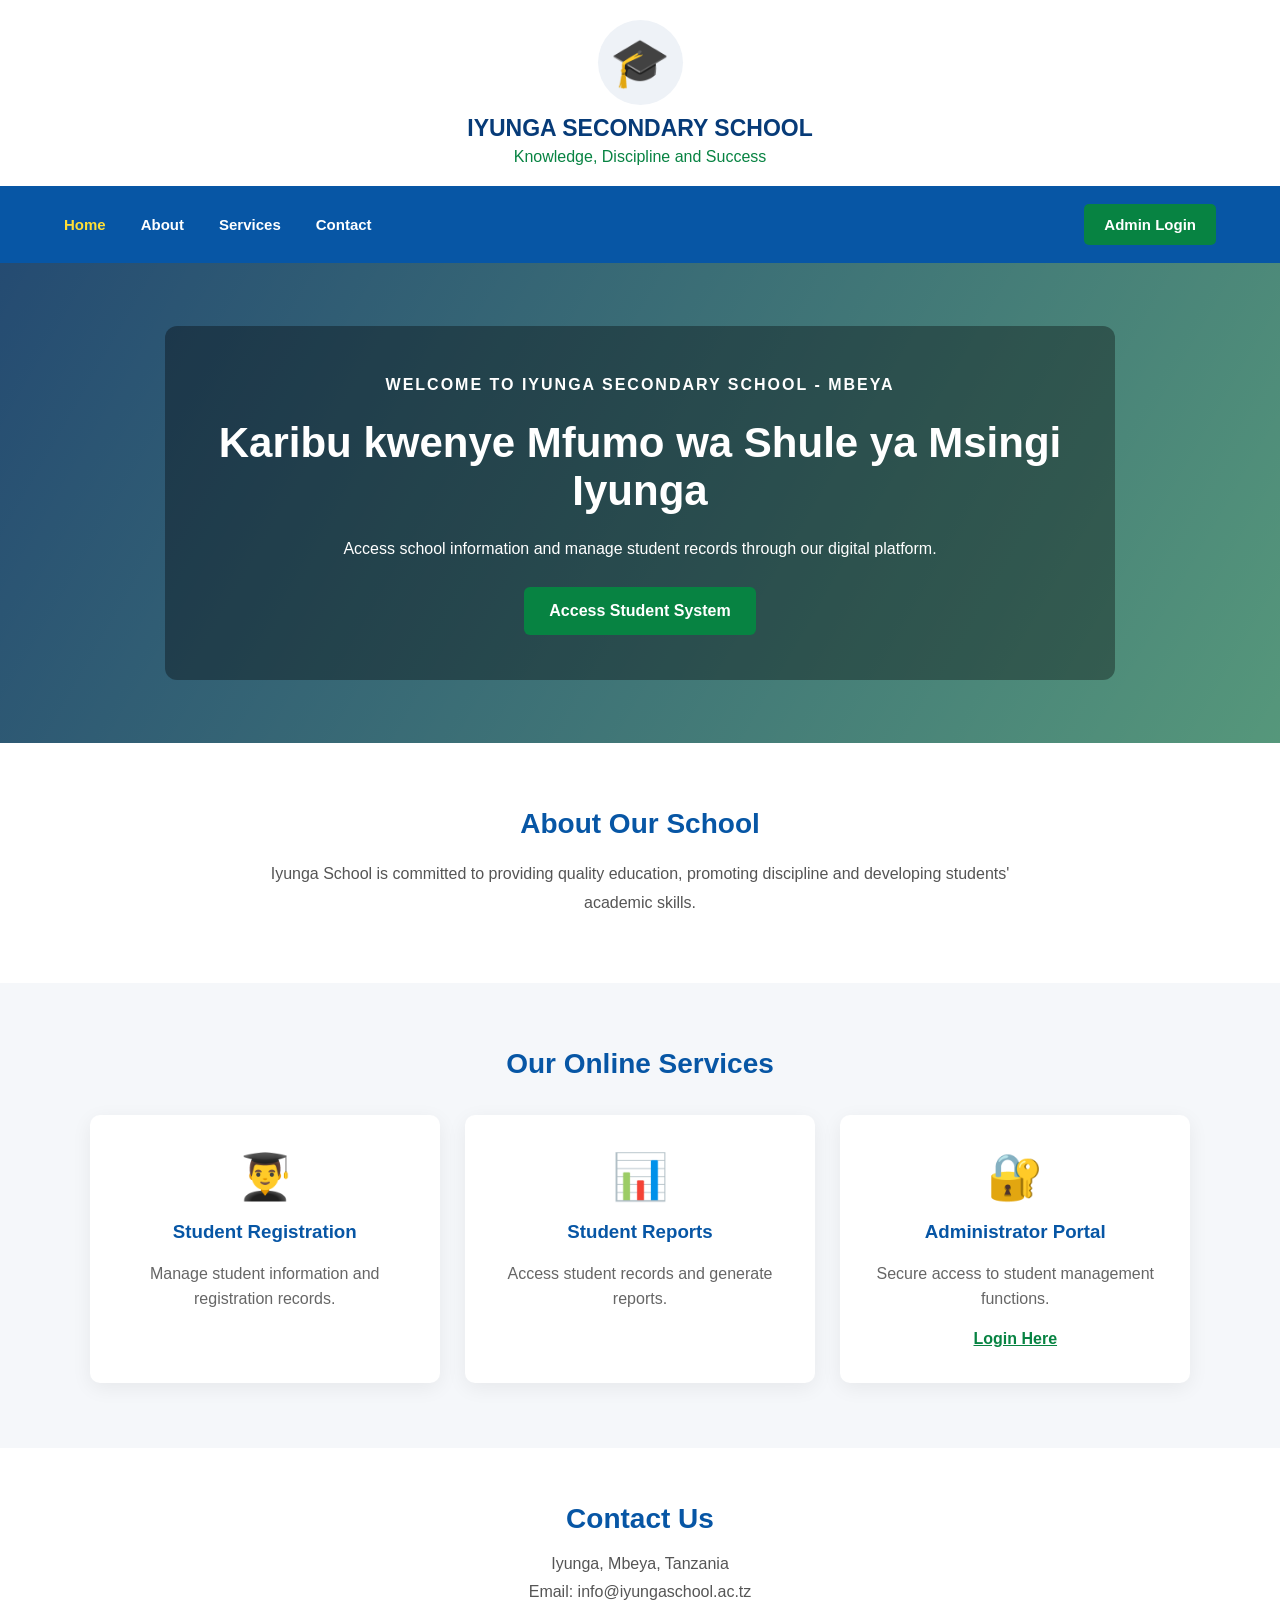
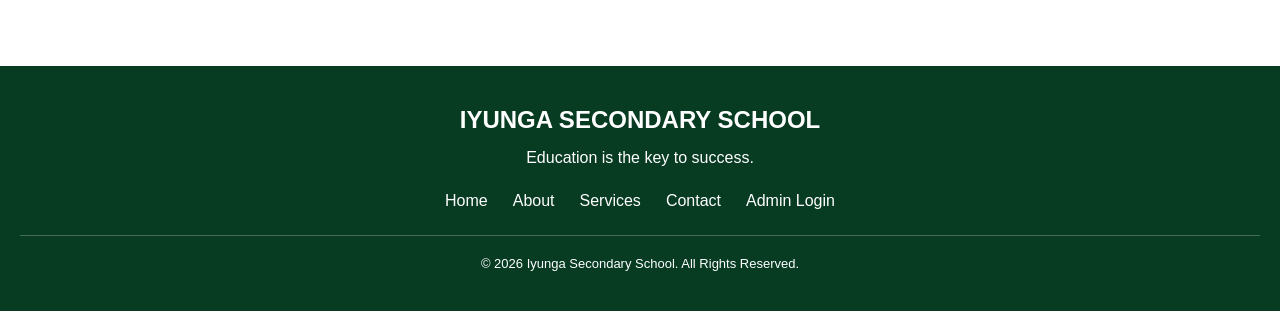
<file: index.html>
<!DOCTYPE html>
<html lang="en">

<head>
    <meta charset="UTF-8">
    <meta name="viewport" content="width=device-width, initial-scale=1.0">

    <title>Iyunga Secondary School</title>

    <link rel="stylesheet" href="style.css">
</head>

<body class="home-page">

    <!-- SCHOOL EMBLEM -->

    <header class="school-header">

        <div class="emblem-area">
            <div class="school-emblem">🎓</div>

            <h2>IYUNGA SECONDARY SCHOOL</h2>

            <p>Knowledge, Discipline and Success</p>
        </div>

    </header>


    <!-- NAVIGATION BAR -->

    <nav class="home-navigation">

        <a href="index.html" class="home-active">Home</a>

        <a href="#about">About</a>

        <a href="#services">Services</a>

        <a href="#contact">Contact</a>

        <a href="login.html" class="login-link">Admin Login</a>

    </nav>


    <!-- HERO SECTION -->

    <section class="home-hero">

        <div class="hero-overlay">

            <p class="hero-small">
                WELCOME TO IYUNGA SECONDARY SCHOOL - MBEYA
            </p>

            <h1>
                Karibu kwenye Mfumo wa
                Shule ya Msingi Iyunga
            </h1>

            <p>
                Access school information and manage
                student records through our digital platform.
            </p>

            <a href="login.html" class="hero-button">
                Access Student System
            </a>

        </div>

    </section>


    <!-- ABOUT SECTION -->

    <section class="home-about" id="about">

        <h2>About Our School</h2>

        <p>
            Iyunga School is committed to providing quality
            education, promoting discipline and developing
            students' academic skills.
        </p>

    </section>


    <!-- SERVICES SECTION -->

    <section class="home-services" id="services">

        <h2>Our Online Services</h2>

        <div class="service-grid">

            <div class="service-card">

                <span>👨‍🎓</span>

                <h3>Student Registration</h3>

                <p>
                    Manage student information and registration records.
                </p>

            </div>


            <div class="service-card">

                <span>📊</span>

                <h3>Student Reports</h3>

                <p>
                    Access student records and generate reports.
                </p>

            </div>


            <div class="service-card">

                <span>🔐</span>

                <h3>Administrator Portal</h3>

                <p>
                    Secure access to student management functions.
                </p>

                <a href="login.html">Login Here</a>

            </div>

        </div>

    </section>


    <!-- CONTACT SECTION -->

    <section class="home-contact" id="contact">

        <h2>Contact Us</h2>

        <p>Iyunga, Mbeya, Tanzania</p>

        <p>Email: info@iyungaschool.ac.tz</p>

    </section>


    <!-- FOOTER -->

    <footer class="home-footer">

        <h2>IYUNGA SECONDARY SCHOOL</h2>

        <p>
            Education is the key to success.
        </p>

        <div class="footer-links">

            <a href="index.html">Home</a>

            <a href="#about">About</a>

            <a href="#services">Services</a>

            <a href="#contact">Contact</a>

            <a href="login.html">Admin Login</a>

        </div>

        <p class="copyright">
            © 2026 Iyunga Secondary School. All Rights Reserved.
        </p>

    </footer>

</body>

</html>
</file>
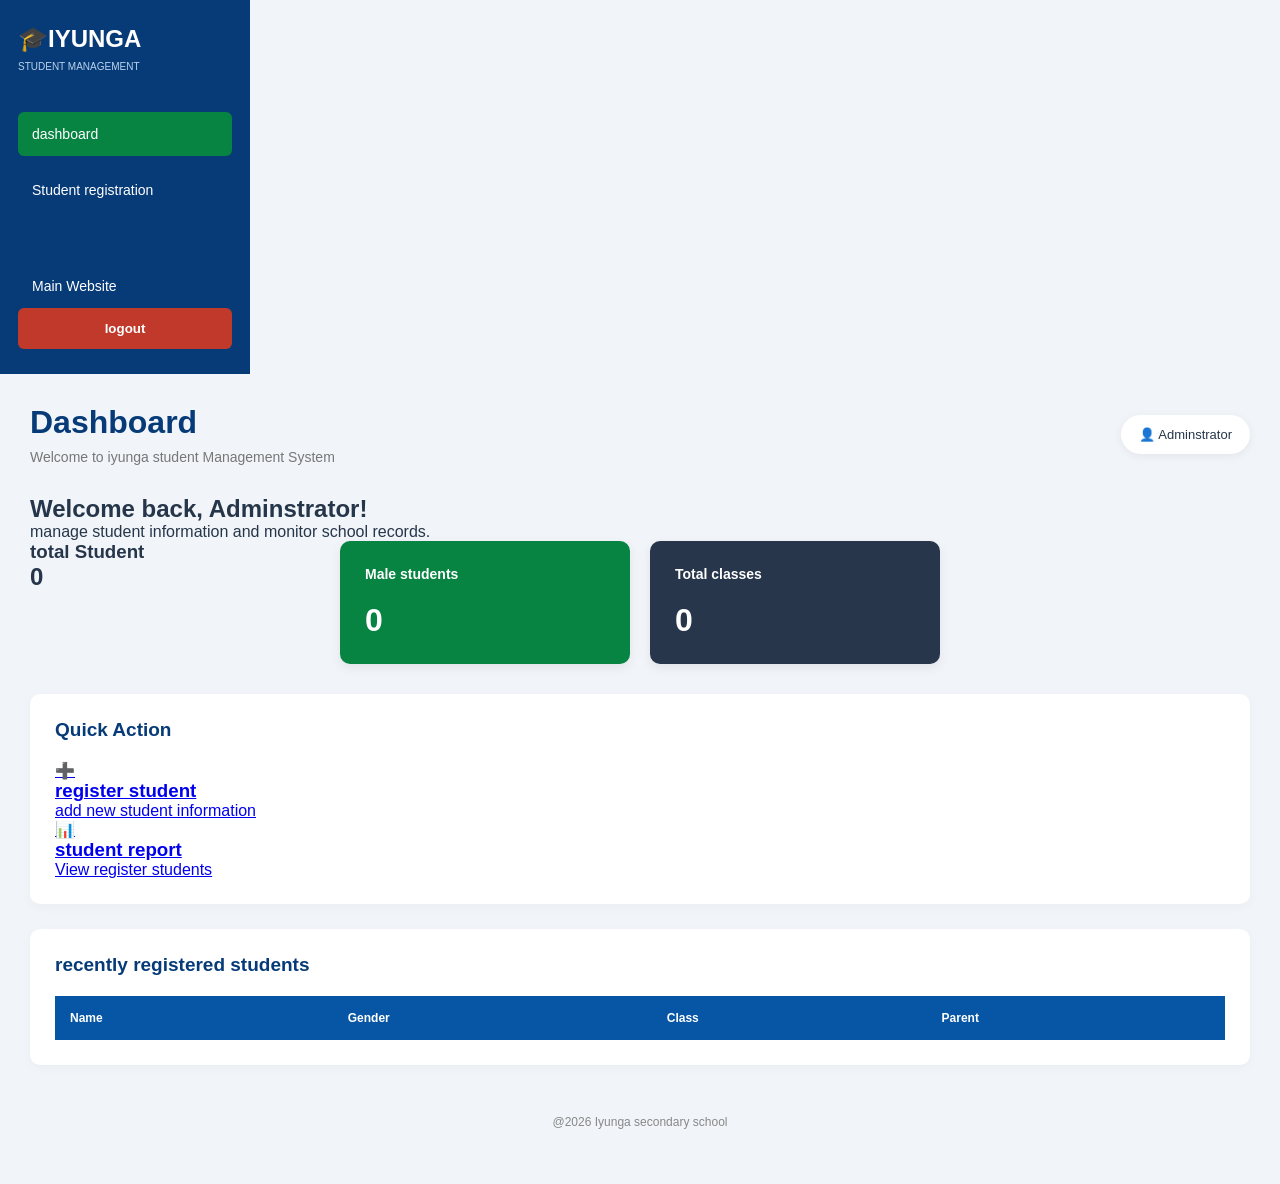
<file: dashboard.html>
<!DOCTYPE html>
<html lang="en">
    <head>
        <meta charset="UTF-8">
        <meta name="viewport"
        content="width=device-width,
        initial-scale=1.0">
        <title>Iyunga - Dashboard></title>
        <link rel="stylesheet"
        href="style.css">
    </head>
    <body data-page="dashboard">
        <div class="dashboard-containe">
            <aside class="sidebar">
                <h2>🎓IYUNGA</h2>
                <p>STUDENT MANAGEMENT</p>
                <nav>
                    <a class="active"
                    href="dashboard.html">
                dashboard
            </a>
            <a 
            href="data-entry.html">
        Student registration </a>
        <a 
        href="reports.html"
        student Reports></a>
        <a
        href="index.html">
    Main Website</a>
                </nav>

                <button
                class="logout-btn"
                onclick="logout()">
            logout
        </button>
            </aside>
            <main class="main-content">
                <header
                class="dashboard-header">
            <div>
                <h1>Dashboard</h1>
                <p>Welcome to iyunga student Management System</p>
            </div>
            <div class="admin-profile">
                <span>👤</span>
                Adminstrator
            </div>
            </header>

            <section
            class="Welcome-section">
        <h2>Welcome back,
            Adminstrator!
        </h2>
    <p>manage student information and monitor school records.</p>

    </section>
    <section 
    class="statistics">
    <div class="stat-cardblue">
        <h3>total Student</h3>
        <h1
        id="totalstudents">0</h1>
        </div>
        <div
        class="stat-card green"><h3>Male students</h3>
        <h1
        id="malestudents">0</h1>
    </div>
    <div class="stat-card dark">
        <h3>Total classes</h3>
        <h1 id="totalclasses">0</h1>
    </div>
</section>

<section 
class="dashboard-section">
<h2>Quick Action</h2>
<div 
class="quick-action">
<a
href="data-entry.html">
<span>➕</span>
<h3>register student</h3>
<p>add new student information</p>
</a>

<a
href="reports.html">
<span>📊</span>
<h3>student report</h3>
<p>View register students</p>
</a>
</div>
</section>

<section
class="dashboard-section">
<h2>recently registered students</h2>
<div
class="table-container">
<table>
    <thead>
        <tr>
            <th>Name</th>
            <th>Gender</th>
            <th>Class</th>
            <th>Parent</th>
        </tr>
    </thead>
    <tbody
    id="recentstudent"></tbody>
</table>
</div>
</section>
<footer
class="main-footer">
@2026 Iyunga secondary school</footer>            
</main>
        </div>
        <script scr="app.js"></script>
    </body>
</html>
</file>
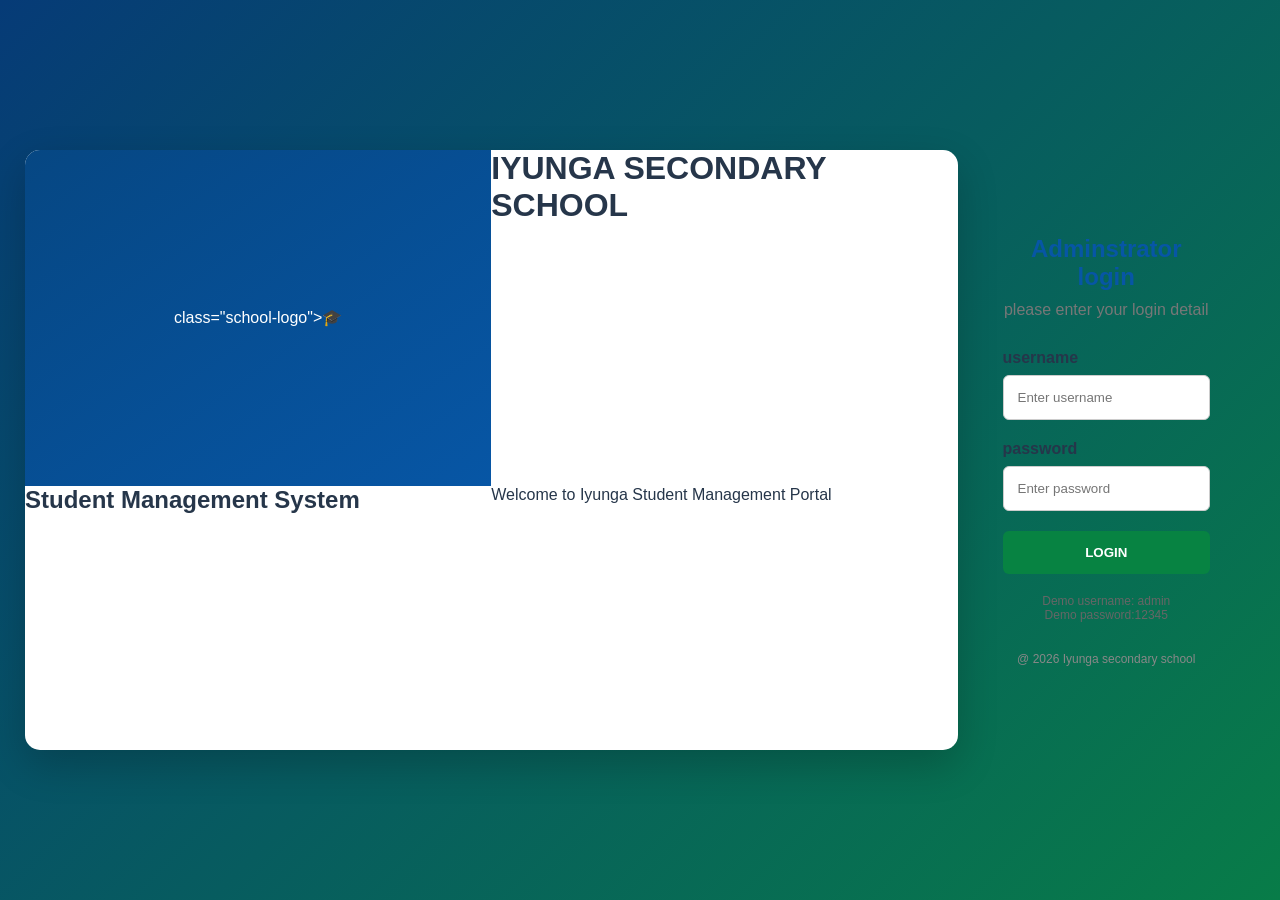
<file: data-entry.html>
<!DOCTYPE html>
<html lang="en">
<head>
    <meta charset="UTF-8">
    <meta name="viewport" content="width=device-width, initial-scale=1.0">

    <title>Student Registration - Iyunga</title>

    <link rel="stylesheet" href="style.css">
</head>

<body data-page="entry">

    <div class="dashboard-container">

        <aside class="sidebar">

            <h2>🎓 IYUNGA</h2>

            <p>STUDENT MANAGEMENT</p>

            <nav>
                <a href="dashboard.html">Dashboard</a>

                <a class="active" href="data-entry.html">
                    Student Registration
                </a>

                <a href="reports.html">Student Reports</a>

                <a href="index.html">Main Website</a>
            </nav>

            <button class="logout-btn" onclick="logout()">
                Logout
            </button>

        </aside>


        <main class="main-content">

            <header class="dashboard-header">

                <div>
                    <h1>Student Registration</h1>
                    <p>Enter new student information</p>
                </div>

            </header>


            <section class="registration-container">

                <h2>Student Information Form</h2>

                <p>Fill in the required student details below.</p>

                <form id="studentForm">

                    <div class="form-grid">

                        <div class="input-group">

                            <label>Student Full Name</label>

                            <input
                                type="text"
                                id="studentName"
                                placeholder="Enter full name"
                                required
                            >

                        </div>


                        <div class="input-group">

                            <label>Date of Birth</label>

                            <input
                                type="date"
                                id="dob"
                                required
                            >

                        </div>


                        <div class="input-group">

                            <label>Gender</label>

                            <select id="gender" required>

                                <option value="">Select gender</option>

                                <option value="Male">Male</option>

                                <option value="Female">Female</option>

                            </select>

                        </div>


                        <div class="input-group">

                            <label>Class / Form</label>

                            <select id="studentClass" required>

                                <option value="">Select class</option>

                                <option>Form One</option>

                                <option>Form Two</option>

                                <option>Form Three</option>

                                <option>Form Four</option>

                                <option>Form Five</option>

                                <option>Form Six</option>

                            </select>

                        </div>


                        <div class="input-group">

                            <label>Parent / Guardian Name</label>

                            <input
                                type="text"
                                id="parentName"
                                placeholder="Enter parent name"
                                required
                            >

                        </div>


                        <div class="input-group">

                            <label>Parent Phone Number</label>

                            <input
                                type="tel"
                                id="parentPhone"
                                placeholder="Enter phone number"
                                required
                            >

                        </div>


                        <div class="input-group full">

                            <label>Student Address</label>

                            <input
                                type="text"
                                id="address"
                                placeholder="Enter student address"
                                required
                            >

                        </div>

                    </div>


                    <div class="form-buttons">

                        <button type="submit" class="save-btn">
                            Save Student
                        </button>

                        <button type="reset" class="clear-btn">
                            Clear Form
                        </button>

                    </div>

                    <p id="formMessage"></p>

                </form>

            </section>

        </main>

    </div>

    <script src="app.js"></script>

</body>
</html>
</file>
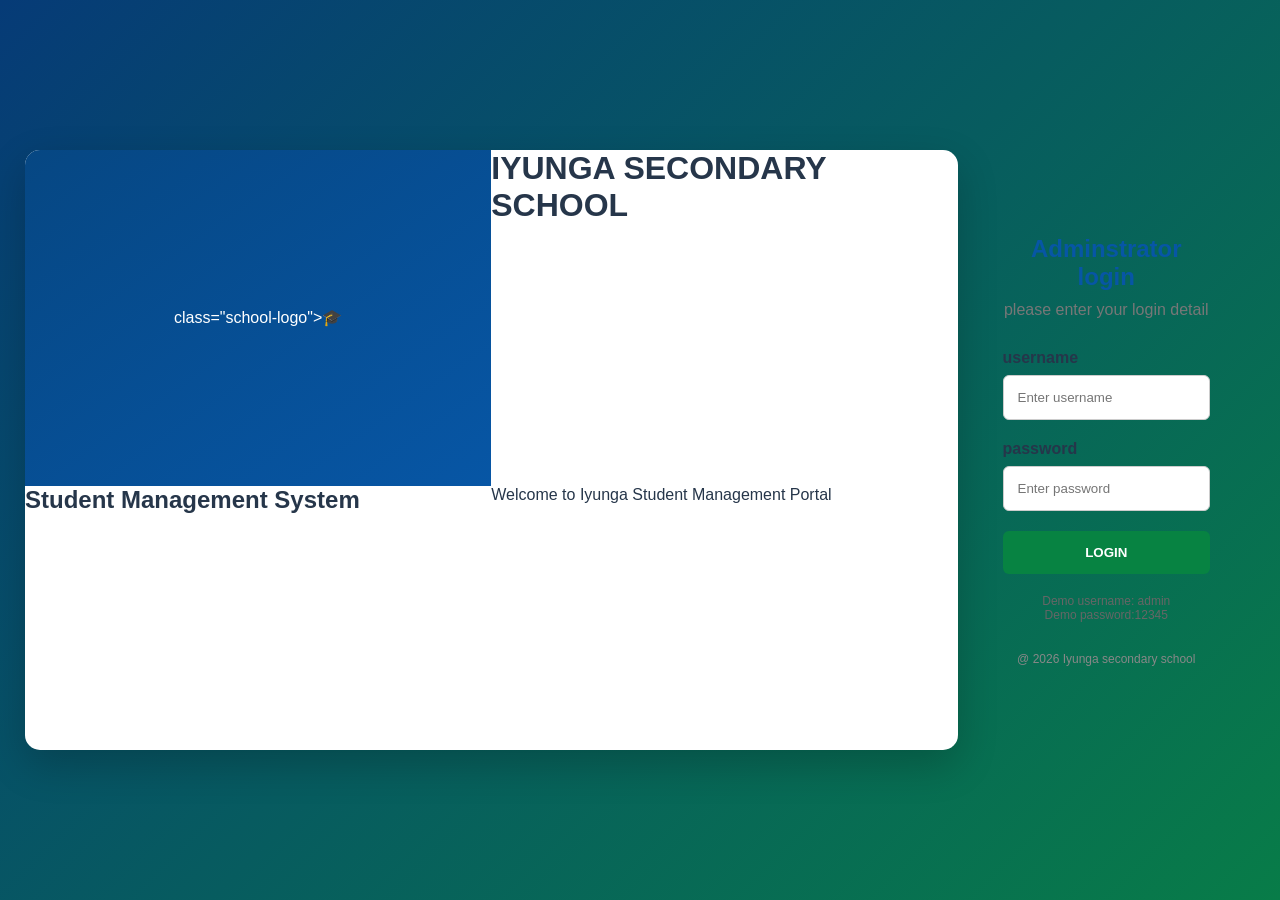
<file: login.html>
<!DOCTYPE html>
<html lang="en">
    <head>
        <meta charset="UTF-8">
        <meta name="viewport"
        content="width=device-width,
        initial-scale=1.0">
        <title>Iyunga School - login</title>
        <link rel="stylesheet"
        href="style.css">
    </head>
    <body class="login-page">
        <div class="login-container">
            <div class="login-brand">
                class="school-logo">🎓</div>
                <h1>IYUNGA SECONDARY SCHOOL</h1>
                <h2>Student Management System</h2>
                <p>Welcome to Iyunga Student Management Portal</p>
            </div>
            <div class="login-form-container">
                <h2>Adminstrator login</h2>
                <p>please enter your login detail</p>
                <form id="loginForm">
                    <label>username</label>
                    <input type="text"
                    id="username"
                    placeholder="Enter username"required>
                    <label>password</label>
                    <input
                    type="password"
                    id="password"
                    placeholder="Enter password"
                    required>
                    <button type="submit">
                        LOGIN
                    </button>

                    <p
                    id="loginMessage"></p>
                </form>
                <div class="demo-login">
                    Demo username:
                    admin<br>
                    Demo password:12345
                </div>
                <footer>@ 2026 Iyunga secondary school</footer>
            </div>
        </div>
        <script src="app.js"></script>
    </body>
</html>
</file>
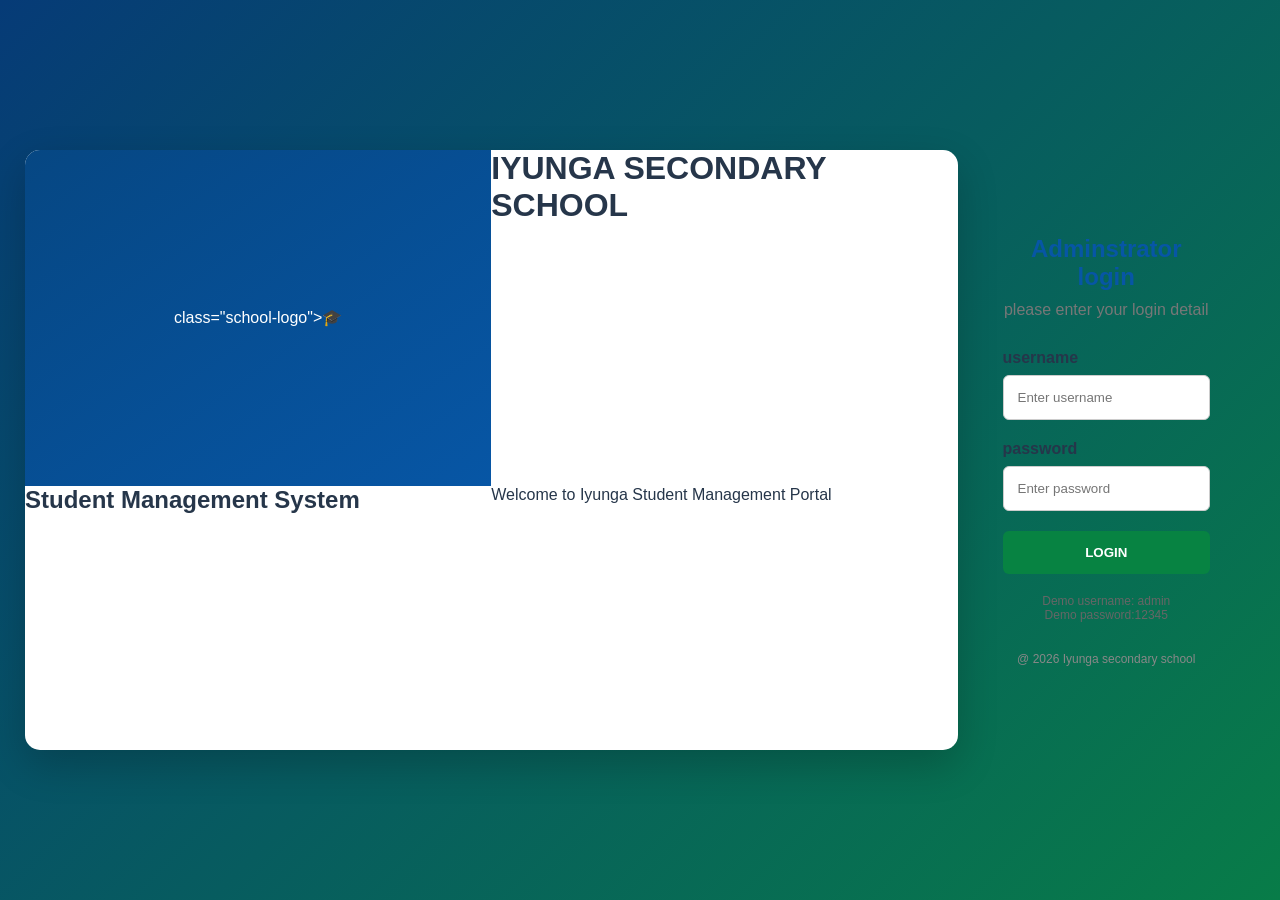
<file: reports.html>
<!DOCTYPE html>
<html lang="en">
<head>
    <meta charset="UTF-8">
    <meta name="viewport" content="width=device-width, initial-scale=1.0">

    <title>Student Reports - Iyunga</title>

    <link rel="stylesheet" href="style.css">
</head>

<body data-page="reports">

    <div class="dashboard-container">

        <aside class="sidebar">

            <h2>🎓 IYUNGA</h2>

            <p>STUDENT MANAGEMENT</p>

            <nav>
                <a href="dashboard.html">Dashboard</a>

                <a href="data-entry.html">
                    Student Registration
                </a>

                <a class="active" href="reports.html">
                    Student Reports
                </a>

                <a href="index.html">Main Website</a>
            </nav>

            <button class="logout-btn" onclick="logout()">
                Logout
            </button>

        </aside>


        <main class="main-content">

            <header class="dashboard-header">

                <div>
                    <h1>Student Reports</h1>
                    <p>View and manage student records</p>
                </div>

            </header>


            <section class="report-container">

                <div class="report-heading">

                    <div>
                        <h2>Registered Students</h2>
                        <p>Student information records</p>
                    </div>

                    <button id="downloadCsv" class="save-btn">
                        Download Report
                    </button>

                </div>


                <div class="report-search">

                    <input
                        type="search"
                        id="searchStudent"
                        placeholder="Search student by name..."
                    >

                    <select id="classFilter">

                        <option value="">All Classes</option>

                        <option>Form One</option>

                        <option>Form Two</option>

                        <option>Form Three</option>

                        <option>Form Four</option>

                        <option>Form Five</option>

                        <option>Form Six</option>

                    </select>

                </div>


                <div class="table-container">

                    <table>

                        <thead>

                            <tr>
                                <th>Student ID</th>
                                <th>Student Name</th>
                                <th>Gender</th>
                                <th>Class</th>
                                <th>Parent Name</th>
                                <th>Phone</th>
                                <th>Action</th>
                            </tr>

                        </thead>

                        <tbody id="studentTable">

                        </tbody>

                    </table>

                </div>

                <p id="reportCount"></p>

            </section>

        </main>

    </div>

    <script src="app.js"></script>

</body>
</html>
</file>
<file: style.css>
/* ==================================
   IYUNGA STUDENT MANAGEMENT SYSTEM
   MAIN CSS DESIGN
================================== */

* {
    margin: 0;
    padding: 0;
    box-sizing: border-box;
}

body {
    font-family: Arial, Helvetica, sans-serif;
    background: #f1f4f8;
    color: #26364a;
}

/* ==================================
   LOGIN SCREEN
================================== */

.login-page {
    min-height: 100vh;
    display: flex;
    justify-content: center;
    align-items: center;
    padding: 25px;

    background: linear-gradient(
        135deg,
        #063b77,
        #087c48
    );
}

.login-container {
    width: 100%;
    max-width: 1100px;
    min-height: 600px;

    display: grid;
    grid-template-columns: 1fr 1fr;

    background: white;
    border-radius: 15px;
    overflow: hidden;

    box-shadow: 0 15px 40px rgba(0,0,0,0.2);
}

.login-brand {
    background: linear-gradient(
        145deg,
        #064783,
        #0756a5
    );

    color: white;
    display: flex;
    flex-direction: column;
    justify-content: center;
    align-items: center;

    padding: 40px;
    text-align: center;
}

.school-logo {
    font-size: 85px;
    margin-bottom: 25px;
}

.login-brand h1 {
    font-size: 32px;
    margin-bottom: 15px;
}

.login-brand h2 {
    color: #f5d443;
    margin-bottom: 20px;
}

.login-brand p {
    font-size: 15px;
}

.login-form-container {
    padding: 60px 45px;
    display: flex;
    flex-direction: column;
    justify-content: center;
}

.login-form-container h2 {
    color: #0756a5;
    margin-bottom: 10px;
    text-align: center;
}

.login-form-container > p {
    text-align: center;
    color: #777;
    margin-bottom: 30px;
}

.login-form-container label {
    display: block;
    font-weight: bold;
    margin-bottom: 8px;
}

.login-form-container input {
    width: 100%;
    padding: 14px;
    margin-bottom: 20px;
    border: 1px solid #ccc;
    border-radius: 6px;
    outline: none;
}

.login-form-container input:focus {
    border-color: #0756a5;
}

.login-form-container button {
    width: 100%;
    padding: 14px;
    border: none;
    background: #078342;
    color: white;
    font-weight: bold;
    border-radius: 6px;
    cursor: pointer;
}

.login-form-container button:hover {
    background: #056b36;
}

.demo-login {
    margin-top: 20px;
    text-align: center;
    font-size: 12px;
    color: #666;
}

.login-form-container footer {
    text-align: center;
    margin-top: 30px;
    color: #888;
    font-size: 12px;
}

/* ==================================
   DASHBOARD LAYOUT
================================== */

.dashboard-container {
    display: flex;
    min-height: 100vh;
}

.sidebar {
    width: 250px;
    background: #073b78;
    color: white;
    padding: 25px 18px;

    display: flex;
    flex-direction: column;
    flex-shrink: 0;
}

.sidebar h2 {
    margin-bottom: 8px;
    font-size: 24px;
}

.sidebar p {
    font-size: 10px;
    color: #b9d3ec;
    margin-bottom: 40px;
}

.sidebar nav {
    display: flex;
    flex-direction: column;
    gap: 12px;
}

.sidebar nav a {
    text-decoration: none;
    color: white;
    padding: 14px;
    border-radius: 6px;
    font-size: 14px;
    transition: 0.3s;
}

.sidebar nav a:hover,
.sidebar nav a.active {
    background: #078342;
}

.logout-btn {
    margin-top: auto;
    padding: 13px;
    background: #c0392b;
    border: none;
    border-radius: 6px;
    color: white;
    font-weight: bold;
    cursor: pointer;
}

.logout-btn:hover {
    background: #962d22;
}

/* ==================================
   MAIN CONTENT
================================== */

.main-content {
    flex: 1;
    min-width: 0;
    padding: 30px;
}

.dashboard-header {
    display: flex;
    justify-content: space-between;
    align-items: center;
    gap: 15px;
    margin-bottom: 30px;
}

.dashboard-header h1 {
    color: #073b78;
    margin-bottom: 8px;
}

.dashboard-header p {
    color: #777;
    font-size: 14px;
}

.admin-profile {
    background: white;
    padding: 12px 18px;
    border-radius: 30px;
    box-shadow: 0 2px 10px #00000010;
    font-size: 13px;
}

/* ==================================
   WELCOME SECTION
================================== */

.welcome-section {
    background: linear-gradient(
        100deg,
        #0756a5,
        #078342
    );

    padding: 35px;
    border-radius: 10px;
    color: white;
    margin-bottom: 25px;
}

.welcome-section h2 {
    margin-bottom: 12px;
}

.welcome-section p {
    font-size: 14px;
}

/* ==================================
   STATISTICS CARDS
================================== */

.statistics {
    display: grid;
    grid-template-columns: repeat(4, 1fr);
    gap: 20px;
    margin-bottom: 30px;
}

.stat-card {
    padding: 25px;
    border-radius: 10px;
    color: white;
    box-shadow: 0 4px 12px #00000012;
}

.stat-card h3 {
    font-size: 14px;
    margin-bottom: 20px;
}

.stat-card h1 {
    font-size: 32px;
}

.stat-card.blue {
    background: #0756a5;
}

.stat-card.green {
    background: #078342;
}

.stat-card.yellow {
    background: #d7a900;
}

.stat-card.dark {
    background: #27364a;
}

/* ==================================
   DASHBOARD SECTIONS
================================== */

.dashboard-section {
    background: white;
    padding: 25px;
    border-radius: 10px;
    margin-bottom: 25px;
    box-shadow: 0 3px 12px #00000008;
}

.dashboard-section h2 {
    color: #073b78;
    margin-bottom: 20px;
    font-size: 19px;
}

.quick-actions {
    display: grid;
    grid-template-columns: repeat(2, 1fr);
    gap: 20px;
}

.quick-actions a {
    padding: 25px;
    border: 1px solid #ddd;
    border-radius: 8px;
    text-decoration: none;
    color: #26364a;
    transition: 0.3s;
}

.quick-actions a:hover {
    border-color: #078342;
    background: #f3fbf6;
    transform: translateY(-3px);
}

.quick-actions span {
    font-size: 30px;
    color: #078342;
}

.quick-actions h3 {
    margin: 12px 0;
}

.quick-actions p {
    color: #777;
    font-size: 13px;
}

/* ==================================
   TABLE DESIGN
================================== */

.table-container {
    width: 100%;
    overflow-x: auto;
}

table {
    width: 100%;
    border-collapse: collapse;
    min-width: 650px;
}

th {
    background: #0756a5;
    color: white;
    text-align: left;
    padding: 15px;
    font-size: 12px;
}

td {
    padding: 14px;
    border-bottom: 1px solid #ddd;
    font-size: 13px;
}

tr:hover td {
    background: #f4f8fc;
}

/* ==================================
   STUDENT REGISTRATION FORM
================================== */

.registration-container,
.report-container {
    background: white;
    padding: 30px;
    border-radius: 10px;
    box-shadow: 0 3px 12px #00000008;
}

.registration-container h2,
.report-container h2 {
    color: #0756a5;
    margin-bottom: 10px;
}

.registration-container > p,
.report-heading p {
    color: #777;
    font-size: 13px;
    margin-bottom: 25px;
}

.form-grid {
    display: grid;
    grid-template-columns: repeat(2, 1fr);
    gap: 20px;
}

.input-group label {
    display: block;
    margin-bottom: 9px;
    font-weight: bold;
    font-size: 13px;
}

.input-group input,
.input-group select {
    width: 100%;
    padding: 13px;
    border: 1px solid #ccc;
    border-radius: 6px;
    outline: none;
    background: white;
}

.input-group input:focus,
.input-group select:focus {
    border-color: #0756a5;
}

.input-group.full {
    grid-column: 1 / -1;
}

.form-buttons {
    display: flex;
    gap: 12px;
    margin-top: 25px;
}

.save-btn,
.clear-btn {
    padding: 13px 22px;
    border: none;
    border-radius: 6px;
    cursor: pointer;
    font-weight: bold;
}

.save-btn {
    background: #078342;
    color: white;
}

.save-btn:hover {
    background: #056b36;
}

.clear-btn {
    background: #e5e9ee;
    color: #333;
}

/* ==================================
   REPORT SCREEN
================================== */

.report-heading {
    display: flex;
    justify-content: space-between;
    align-items: center;
    gap: 15px;
    margin-bottom: 20px;
}

.report-heading p {
    margin-bottom: 0;
}

.report-search {
    display: grid;
    grid-template-columns: 1fr 200px;
    gap: 15px;
    margin-bottom: 25px;
}

.report-search input,
.report-search select {
    padding: 13px;
    border: 1px solid #ccc;
    border-radius: 6px;
    min-width: 0;
}

.delete-btn {
    background: #c0392b;
    color: white;
    border: none;
    padding: 8px 12px;
    border-radius: 5px;
    cursor: pointer;
}

#reportCount {
    margin-top: 20px;
    color: #777;
    font-size: 13px;
}

.main-footer {
    text-align: center;
    padding: 25px;
    color: #888;
    font-size: 12px;
}

/* ==================================
   RESPONSIVE DESIGN
================================== */

@media (max-width: 1000px) {

    .statistics {
        grid-template-columns: repeat(2, 1fr);
    }

}

@media (max-width: 700px) {

    .login-container {
        grid-template-columns: 1fr;
    }

    .login-brand {
        padding: 35px 20px;
    }

    .login-form-container {
        padding: 35px 25px;
    }

    .dashboard-container {
        flex-direction: column;
    }

    .sidebar {
        width: 100%;
        padding: 18px;
    }

    .sidebar p {
        margin-bottom: 15px;
    }

    .sidebar nav {
        display: grid;
        grid-template-columns: repeat(2, 1fr);
        gap: 7px;
    }

    .sidebar nav a {
        padding: 11px;
        font-size: 12px;
    }

    .logout-btn {
        margin-top: 15px;
    }

    .main-content {
        padding: 18px 12px;
    }

    .dashboard-header {
        flex-wrap: wrap;
    }

    .statistics {
        grid-template-columns: repeat(2, 1fr);
        gap: 10px;
    }

    .stat-card {
        padding: 16px;
    }

    .stat-card h1 {
        font-size: 25px;
    }

    .quick-actions,
    .form-grid,
    .report-search {
        grid-template-columns: 1fr;
    }

    .input-group.full {
        grid-column: auto;
    }

    .report-heading {
        align-items: flex-start;
        flex-direction: column;
    }

    .registration-container,
    .report-container {
        padding: 18px;
    }

}


/* =================================
   MY IYUNGA HOMEPAGE DESIGN
================================= */

.home-page {
    background: #f5f7fa;
}

/* SCHOOL HEADER */

.school-header {
    background: white;
    text-align: center;
    padding: 20px;
}

.emblem-area {
    display: flex;
    flex-direction: column;
    align-items: center;
}

.school-emblem {
    width: 85px;
    height: 85px;
    border-radius: 50%;
    background: #eef2f7;
    display: flex;
    justify-content: center;
    align-items: center;
    font-size: 48px;
    margin-bottom: 10px;
}

.emblem-area h2 {
    color: #073b78;
    font-size: 23px;
}

.emblem-area p {
    color: #078342;
    margin-top: 6px;
}

/* NAVIGATION */

.home-navigation {
    background: #0756a5;
    display: flex;
    align-items: center;
    gap: 35px;
    padding: 18px 5%;
    flex-wrap: wrap;
}

.home-navigation a {
    text-decoration: none;
    color: white;
    font-weight: bold;
    font-size: 15px;
}

.home-navigation a:hover,
.home-navigation .home-active {
    color: #ffdf35;
}

.home-navigation .login-link {
    margin-left: auto;
    background: #078342;
    padding: 12px 20px;
    border-radius: 5px;
}

/* HERO SECTION */

.home-hero {
    min-height: 480px;
    background: linear-gradient(
        120deg,
        rgba(0, 45, 90, 0.85),
        rgba(0, 100, 55, 0.65)
    ),
    url("https://images.unsplash.com/photo-1509062522246-3755977927d7?w=1600")
    center/cover no-repeat;

    display: flex;
    justify-content: center;
    align-items: center;
    padding: 40px 20px;
}

.hero-overlay {
    width: 100%;
    max-width: 950px;
    text-align: center;
    padding: 45px 30px;
    background: rgba(0, 0, 0, 0.35);
    border-radius: 12px;
    color: white;
}

.hero-small {
    font-weight: bold;
    letter-spacing: 2px;
    margin-bottom: 20px;
}

.hero-overlay h1 {
    font-size: 42px;
    margin-bottom: 20px;
}

.hero-overlay p {
    line-height: 1.7;
}

.hero-button {
    display: inline-block;
    margin-top: 25px;
    padding: 15px 25px;
    background: #078342;
    color: white;
    text-decoration: none;
    border-radius: 6px;
    font-weight: bold;
}

.hero-button:hover {
    background: #ffcf19;
    color: #073b78;
}

/* ABOUT */

.home-about {
    text-align: center;
    padding: 65px 10%;
    background: white;
}

.home-about h2,
.home-services h2,
.home-contact h2 {
    color: #0756a5;
    font-size: 28px;
    margin-bottom: 20px;
}

.home-about p {
    max-width: 800px;
    margin: auto;
    line-height: 1.8;
    color: #555;
}

/* SERVICES */

.home-services {
    padding: 65px 7%;
    text-align: center;
}

.service-grid {
    display: grid;
    grid-template-columns: repeat(3, 1fr);
    gap: 25px;
    margin-top: 35px;
}

.service-card {
    background: white;
    padding: 35px 25px;
    border-radius: 10px;
    box-shadow: 0 5px 20px #00000010;
    transition: 0.3s;
}

.service-card:hover {
    transform: translateY(-7px);
}

.service-card span {
    font-size: 45px;
}

.service-card h3 {
    color: #0756a5;
    margin: 18px 0;
}

.service-card p {
    color: #666;
    line-height: 1.6;
}

.service-card a {
    display: inline-block;
    margin-top: 18px;
    color: #078342;
    font-weight: bold;
}

/* CONTACT */

.home-contact {
    text-align: center;
    padding: 55px 20px;
    background: white;
}

.home-contact p {
    margin: 10px;
    color: #555;
}

/* FOOTER */

.home-footer {
    background: #073b22;
    color: white;
    text-align: center;
    padding: 40px 20px;
}

.home-footer h2 {
    margin-bottom: 15px;
}

.footer-links {
    display: flex;
    justify-content: center;
    flex-wrap: wrap;
    gap: 25px;
    margin: 25px 0;
}

.footer-links a {
    color: white;
    text-decoration: none;
}

.copyright {
    border-top: 1px solid #ffffff40;
    padding-top: 20px;
    margin-top: 20px;
    font-size: 13px;
}

/* MOBILE RESPONSIVENESS */

@media(max-width: 700px) {

    .home-navigation {
        gap: 15px;
        justify-content: center;
    }

    .home-navigation .login-link {
        margin-left: 0;
    }

    .hero-overlay h1 {
        font-size: 29px;
    }

    .service-grid {
        grid-template-columns: 1fr;
    }

    .home-hero {
        min-height: 400px;
    }

}
</file>
